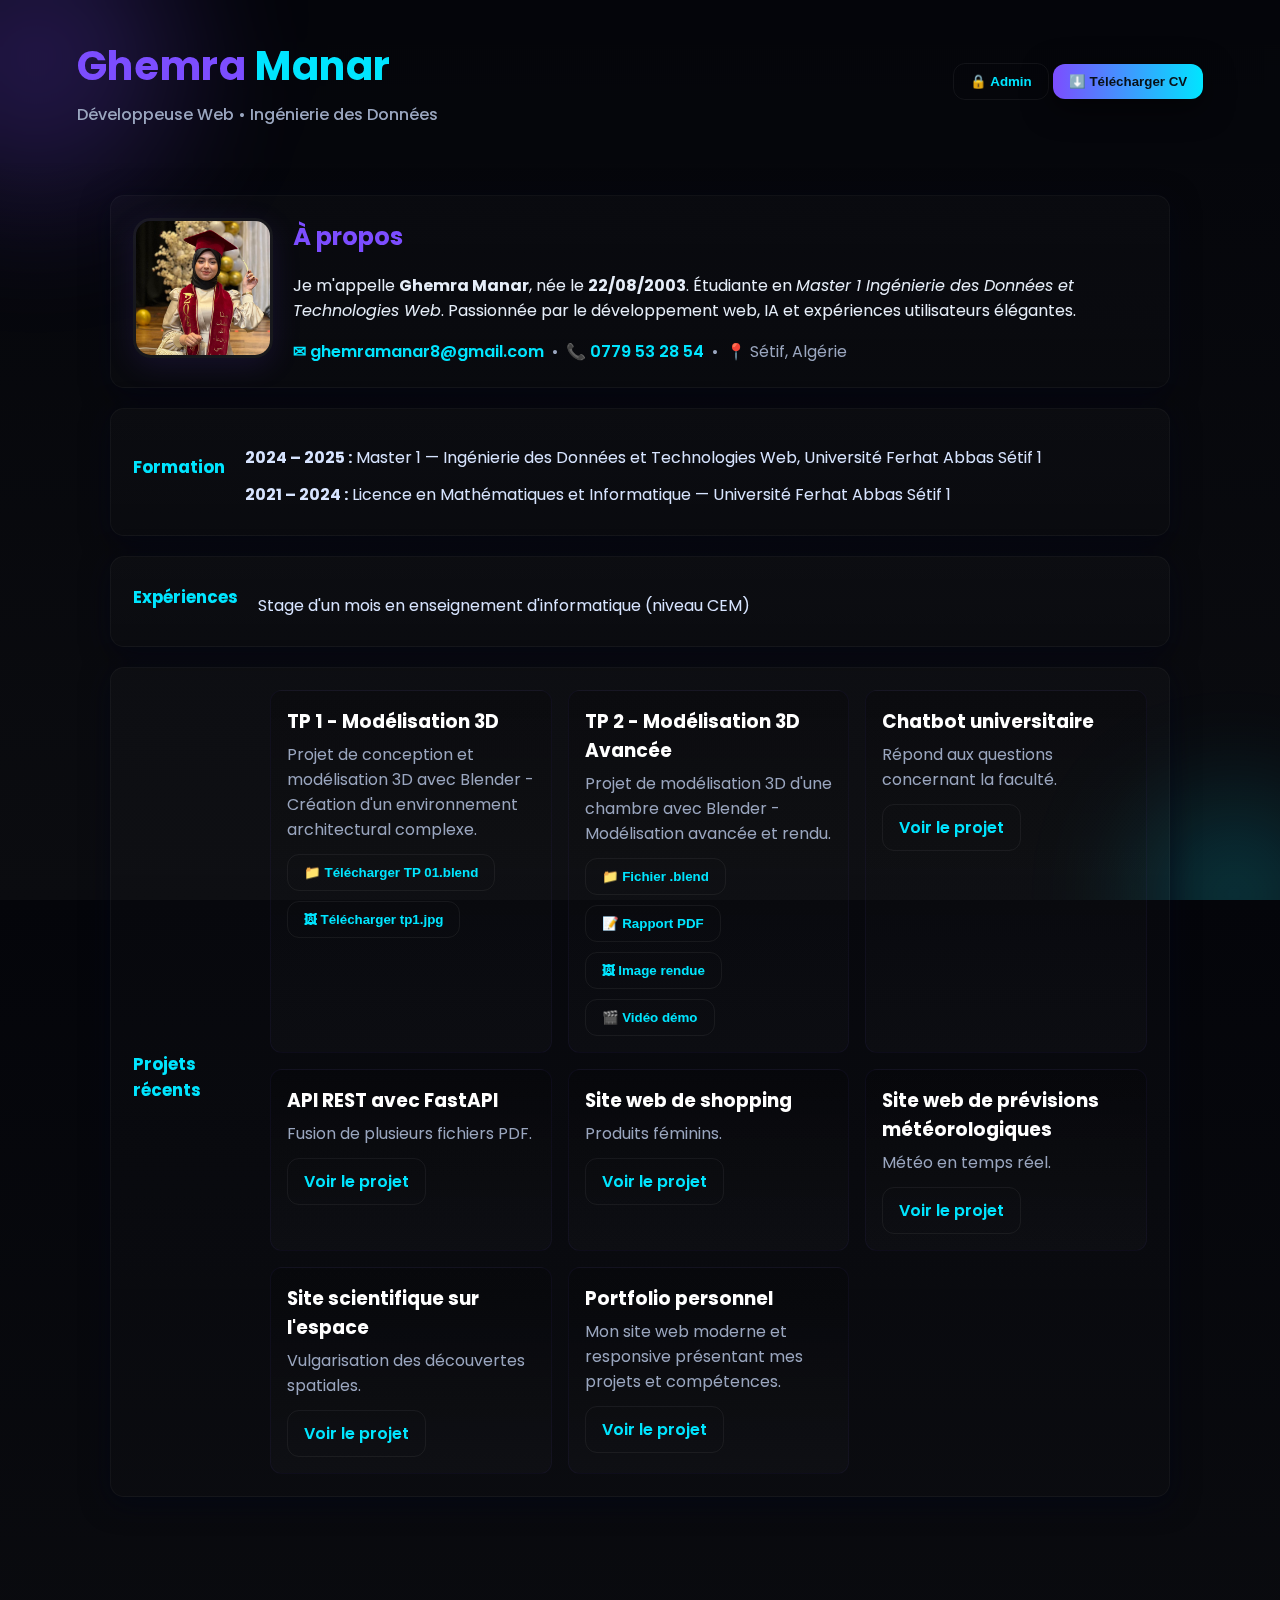
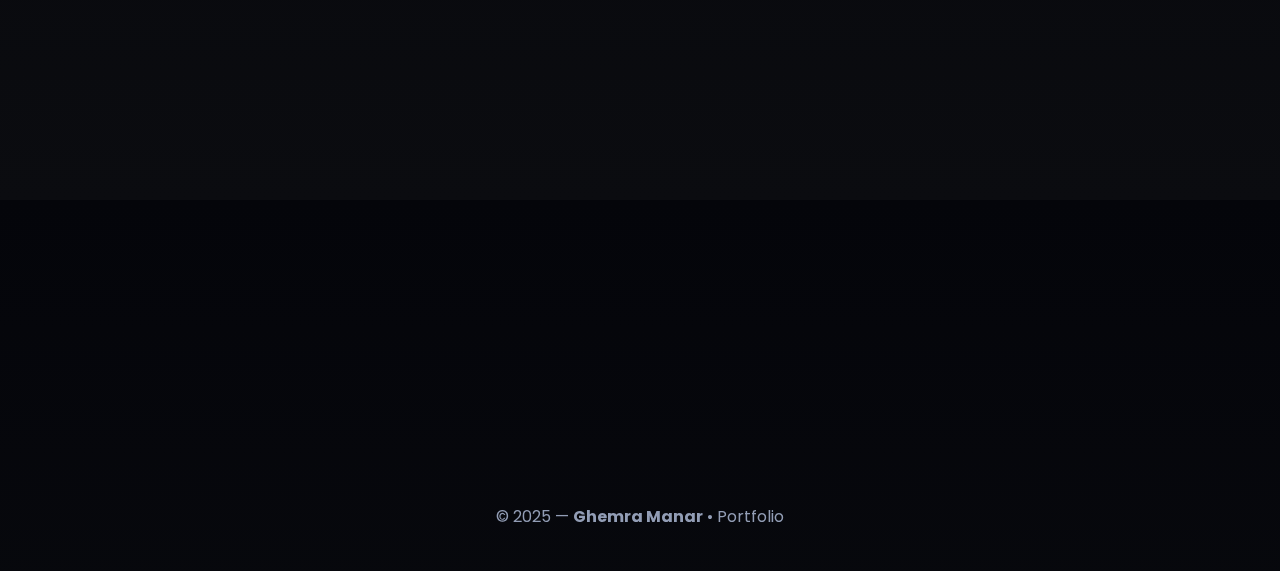
<file: index.html>
<!DOCTYPE html>
<html lang="fr">
<head>
  <meta charset="utf-8" />
  <meta name="viewport" content="width=device-width,initial-scale=1" />
  <title>Portfolio — Ghemra Manar</title>
  <link rel="stylesheet" href="css.css" />
</head>
<body>
  <div class="bg">
    <div class="blob b1"></div>
    <div class="blob b2"></div>
    <div class="grid-glow"></div>
  </div>

  <header class="top">
    <div class="top-left">
      <h1 class="name">Ghemra <span>Manar</span></h1>
      <p class="role">Développeuse Web • Ingénierie des Données</p>
    </div>
    <div class="top-right no-print">
      <button class="btn ghost" onclick="window.location='admin.html'">🔒 Admin</button>
      <button class="btn" id="downloadBtn">⬇️ Télécharger CV</button>
    </div>
  </header>

  <main class="wrap">
    <section class="card intro reveal">
      <div class="profile">
        <img src="photo.jpg" alt="photo manar" />
      </div>
      <div class="bio">
        <h2>À propos</h2>
        <p>Je m'appelle <strong>Ghemra Manar</strong>, née le <strong>22/08/2003</strong>. Étudiante en <em>Master 1 Ingénierie des Données et Technologies Web</em>. Passionnée par le développement web, IA et expériences utilisateurs élégantes.</p>
        <div class="contact-row">
          <a href="mailto:ghemramanar8@gmail.com" class="link">✉ ghemramanar8@gmail.com</a>
          <span class="sep">•</span>
          <a href="tel:+213779532854" class="link">📞 0779 53 28 54</a>
          <span class="sep">•</span>
          <span class="muted">📍 Sétif, Algérie</span>
        </div>
      </div>
    </section>

    <section class="card reveal">
      <h2 class="section-title">Formation</h2>
      <ul class="list">
        <li><strong>2024 – 2025 :</strong> Master 1 — Ingénierie des Données et Technologies Web, Université Ferhat Abbas Sétif 1</li>
        <li><strong>2021 – 2024 :</strong> Licence en Mathématiques et Informatique — Université Ferhat Abbas Sétif 1</li>
      </ul>
    </section>

    <section class="card reveal">
      <h2 class="section-title">Expériences</h2>
      <ul class="list">
        <li>Stage d'un mois en enseignement d'informatique (niveau CEM)</li>
      </ul>
    </section>

    <section class="card reveal" id="projects-section">
      <h2 class="section-title">Projets récents</h2>
      <div id="project-list" class="projects-grid">
        <div class="project-card">
          <h3>TP 1 - Modélisation 3D</h3>
          <p>Projet de conception et modélisation 3D avec Blender - Création d'un environnement architectural complexe.</p>
          <div style="margin-top: 12px; display: flex; gap: 10px; flex-wrap: wrap;">
            <button class="btn ghost" onclick="downloadTP1Blender()">📁 Télécharger TP 01.blend</button>
            <button class="btn ghost" onclick="downloadTP1Image()">🖼 Télécharger tp1.jpg</button>
          </div>
        </div>

        <!-- TP2 ajouté -->
        <div class="project-card">
          <h3>TP 2 - Modélisation 3D Avancée</h3>
          <p>Projet de modélisation 3D d'une chambre avec Blender - Modélisation avancée et rendu.</p>
          <div style="margin-top: 12px; display: flex; gap: 10px; flex-wrap: wrap;">
            <button class="btn ghost" onclick="downloadTP2Blend()">📁 Fichier .blend</button>
            <button class="btn ghost" onclick="downloadTP2PDF()">📝 Rapport PDF</button>
            <button class="btn ghost" onclick="downloadTP2Image()">🖼 Image rendue</button>
            <button class="btn ghost" onclick="downloadTP2Video()">🎬 Vidéo démo</button>
          </div>
        </div>

        <div class="project-card">
          <h3>Chatbot universitaire</h3>
          <p>Répond aux questions concernant la faculté.</p>
          <a href="#" target="_blank" class="btn ghost">Voir le projet</a>
        </div>
        <div class="project-card">
          <h3>API REST avec FastAPI</h3>
          <p>Fusion de plusieurs fichiers PDF.</p>
          <a href="#" target="_blank" class="btn ghost">Voir le projet</a>
        </div>
        <div class="project-card">
          <h3>Site web de shopping</h3>
          <p>Produits féminins.</p>
          <a href="#" target="_blank" class="btn ghost">Voir le projet</a>
        </div>
        <div class="project-card">
          <h3>Site web de prévisions météorologiques</h3>
          <p>Météo en temps réel.</p>
          <a href="#" target="_blank" class="btn ghost">Voir le projet</a>
        </div>
        <div class="project-card">
          <h3>Site scientifique sur l'espace</h3>
          <p>Vulgarisation des découvertes spatiales.</p>
          <a href="#" target="_blank" class="btn ghost">Voir le projet</a>
        </div>
        <div class="project-card">
          <h3>Portfolio personnel</h3>
          <p>Mon site web moderne et responsive présentant mes projets et compétences.</p>
          <a href="https://moccasin-issi-75.tiiny.site/" target="_blank" class="btn ghost">Voir le projet</a>
        </div>
      </div>
    </section>

    <section class="card reveal">
      <h2 class="section-title">Compétences</h2>
      <div class="chips">
        <span>C++</span><span>Java</span><span>Python</span><span>HTML</span><span>CSS</span><span>JavaScript</span>
        <span>FastAPI</span><span>Flask</span><span>MySQL</span><span>Oracle</span><span>Git</span><span>VS Code</span>
        <span>Blender</span><span>Modélisation 3D</span>
      </div>
    </section>

    <section class="card reveal">
      <h2 class="section-title">Activités & Langues</h2>
      <p><strong>Activités :</strong> Membre & organisatrice du Sétifian Scientific Club (SESC)</p>
      <p><strong>Langues :</strong> Arabe (natif), Français (bien), Anglais (intermédiaire)</p>
    </section>

    <section class="card contact-card reveal no-print">
      <h2 class="section-title">Contact</h2>
      <p>Envoyer un message directement (ouvre votre client mail).</p>
      <div class="contact-actions">
        <a class="btn" href="mailto:ghemramanar8@gmail.com?subject=Contact%20via%20Portfolio">✉ Envoyer un mail</a>
        <button class="btn ghost" id="printBtn">🖨 Imprimer / Enregistrer en PDF</button>
      </div>
    </section>
  </main>

  <footer class="foot">
    <p>© 2025 — <strong>Ghemra Manar</strong> • Portfolio</p>
  </footer>

  <script>
  // TP1 URLs
  const FILE_URLS = {
      CV: 'https://raw.githubusercontent.com/ManarGhemra/portfolio/main/CV-ManarGhemra.pdf',
      TP1_BLEND: 'https://github.com/ManarGhemra/portfolio/releases/download/v1.0/tp.01.blend',
      TP1_IMAGE: 'https://github.com/ManarGhemra/portfolio/releases/download/v1.0/tp1.png'
  };

  // TP2 URLs
  const FILE_URLS_TP2 = {
      BLEND: 'https://github.com/ManarGhemra/portfolio/releases/download/v1.1/room.blend',
      PDF: 'https://github.com/ManarGhemra/portfolio/releases/download/v1.1/Rapport_tp1_Ghemra_Manar.pdf',
      IMAGE: 'https://github.com/ManarGhemra/portfolio/releases/download/v1.1/render.image.room.jpg',
      VIDEO: 'https://github.com/ManarGhemra/portfolio/releases/download/v1.1/room.mp4'
  };

  function escapeHtml(s){
      if(!s) return '';
      return s.replace(/[&<>"']/g, m => ({'&':'&amp;','<':'&lt;','>':'&gt;','"':'&quot;',"'":'&#39;'}[m]));
  }

  function revealOnScroll(){
      document.querySelectorAll('.reveal').forEach(el=>{
          const r = el.getBoundingClientRect();
          if(r.top < window.innerHeight - 80) el.classList.add('visible');
      });
  }

  function downloadFile(filename, fileUrl) {
      try {
          const link = document.createElement('a');
          link.href = fileUrl;
          link.download = filename;
          link.target = '_blank';
          document.body.appendChild(link);
          link.click();
          document.body.removeChild(link);
      } catch (err) {
          alert('Le téléchargement a échoué. Essayez d’ouvrir le lien dans un nouvel onglet.');
          window.open(fileUrl, '_blank');
      }
  }

  function setupActions(){
      const printBtn = document.getElementById('printBtn');
      const downloadBtn = document.getElementById('downloadBtn');
      if(printBtn) printBtn.addEventListener('click', ()=> window.print());
      // BOUTON CV FAIT LA MÊME CHOSE QUE IMPRIMER
      if(downloadBtn) downloadBtn.addEventListener('click', ()=> window.print());
  }

  // TP1
  function downloadTP1Blender(){ downloadFile('TP 01 - Manar Ghemra.blend', FILE_URLS.TP1_BLEND); }
  function downloadTP1Image(){ downloadFile('TP1 Preview - Manar Ghemra.jpg', FILE_URLS.TP1_IMAGE); }

  // TP2 avec fetch
  async function downloadTP2File(url, filename){
      try{
          const response = await fetch(url);
          if(!response.ok) throw new Error('Erreur lors du téléchargement');
          const blob = await response.blob();
          const link = document.createElement('a');
          link.href = URL.createObjectURL(blob);
          link.download = filename;
          link.style.display = 'none';
          document.body.appendChild(link);
          link.click();
          document.body.removeChild(link);
          URL.revokeObjectURL(link.href);
      } catch(e){
          console.error(e);
          alert(`Le téléchargement de "${filename}" a échoué. Essayez d’ouvrir le lien dans un nouvel onglet.`);
          window.open(url,'_blank');
      }
  }

  // Fonctions TP2
  function downloadTP2Blend() { downloadTP2File(FILE_URLS_TP2.BLEND, 'room.blend'); }
  function downloadTP2PDF() { downloadTP2File(FILE_URLS_TP2.PDF, 'Rapport TP1 Ghemra Manar.pdf'); }
  function downloadTP2Image() { downloadTP2File(FILE_URLS_TP2.IMAGE, 'render.image.room.jpg'); }
  function downloadTP2Video() { downloadTP2File(FILE_URLS_TP2.VIDEO, 'room.mp4'); }

  function addDownloadStyles() {
      const style = document.createElement('style');
      style.textContent = `
          @keyframes slideInRight { from { transform: translateX(100%); opacity: 0; } to { transform: translateX(0); opacity: 1; } }
          @keyframes spin { 0% { transform: rotate(0deg); } 100% { transform: rotate(360deg); } }
      `;
      document.head.appendChild(style);
  }

  document.addEventListener('DOMContentLoaded', function(){
      addDownloadStyles();
      setupActions();
      revealOnScroll();
      window.addEventListener('scroll', revealOnScroll);
      console.log('🚀 Portfolio chargé — Téléchargements activés');
  });
  </script>
</body>
</html>
</file>
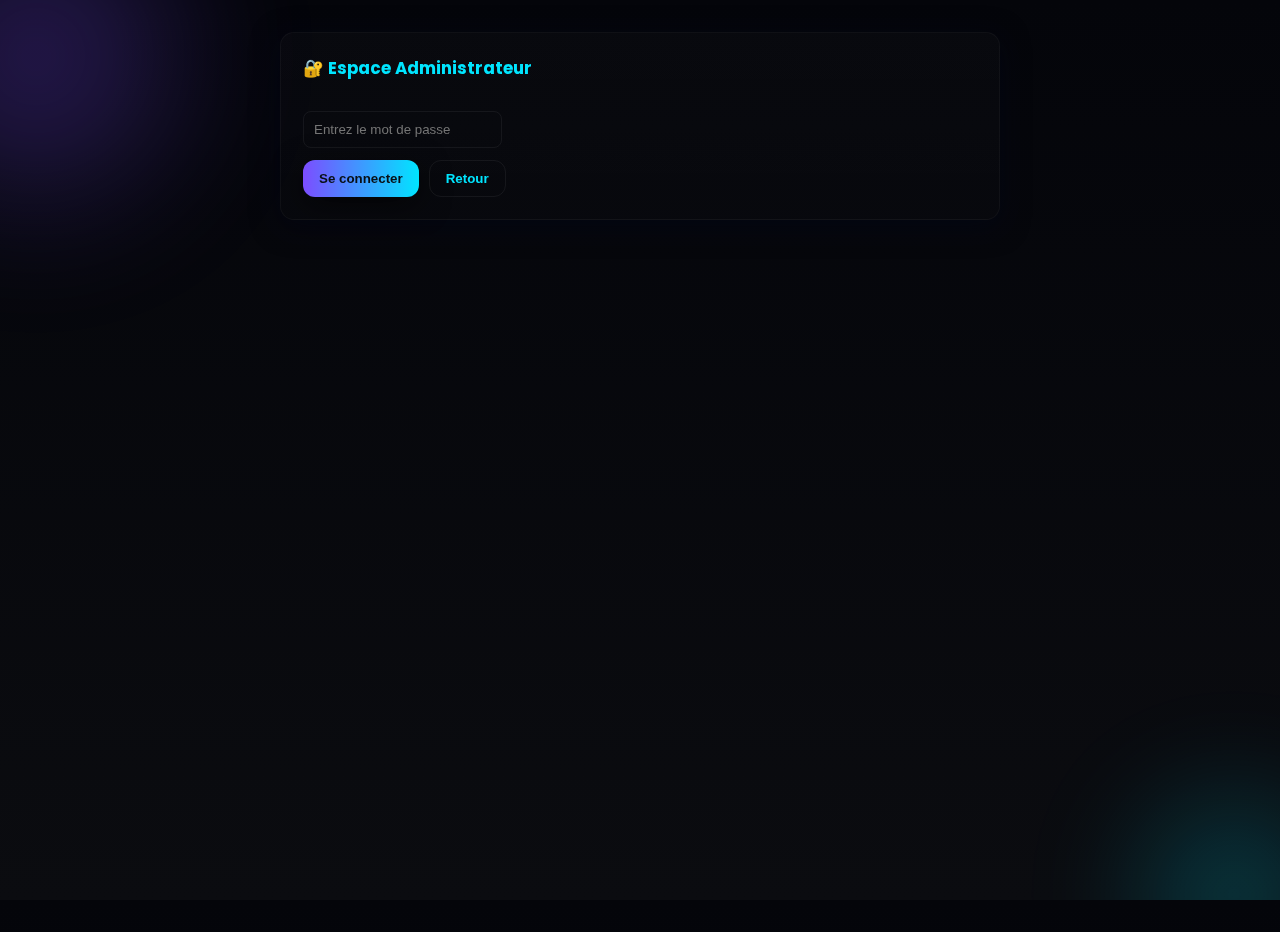
<file: admin.html>
<!DOCTYPE html>
<html lang="fr">
<head>
  <meta charset="utf-8" />
  <meta name="viewport" content="width=device-width,initial-scale=1" />
  <title>Admin — Portfolio</title>
  <link rel="stylesheet" href="css.css" />
</head>
<body>
  <div class="bg"><div class="blob b1"></div><div class="blob b2"></div></div>

  <main class="wrap" style="max-width:760px">
    <section class="card" style="flex-direction:column;align-items:stretch">
      <h2 class="section-title">🔐 Espace Administrateur</h2>

      <div id="loginBlock">
        <input id="pwd" type="password" placeholder="Entrez le mot de passe" style="padding:10px;border-radius:8px;border:1px solid rgba(255,255,255,0.06);background:transparent;color:inherit;margin-bottom:12px">
        <div style="display:flex;gap:10px">
          <button class="btn" onclick="login()">Se connecter</button>
          <button class="btn ghost" onclick="location.href='index.html'">Retour</button>
        </div>
      </div>

      <div id="adminPanel" style="display:none;margin-top:18px">
        <h3>➕ Ajouter un projet</h3>

        <!-- On garde les mêmes inputs mais on demande LINK obligatoire (pas de stockage de fichiers locaux) -->
        <input id="title" placeholder="Titre du projet" style="width:100%;padding:10px;margin:6px 0;border-radius:8px;background:transparent;border:1px solid rgba(255,255,255,0.04);color:inherit">
        <input id="desc" placeholder="Courte description" style="width:100%;padding:10px;margin:6px 0;border-radius:8px;background:transparent;border:1px solid rgba(255,255,255,0.04);color:inherit">
        <input id="link" placeholder="Lien du projet (https://...)" style="width:100%;padding:10px;margin:6px 0;border-radius:8px;background:transparent;border:1px solid rgba(255,255,255,0.04);color:inherit">

        <div style="display:flex;gap:10px;margin-top:10px">
          <button class="btn" onclick="addProject()">Ajouter</button>
          <button class="btn ghost" onclick="clearAll()">Supprimer tout</button>
          <button class="btn ghost" onclick="logout()">Se déconnecter</button>
        </div>

        <h3 style="margin-top:18px">Projets actuels</h3>
        <div id="currentList" style="margin-top:10px"></div>
      </div>
    </section>
  </main>

  <script>
    const PASSWORD = 'manar2025';

    function login(){
      const v = document.getElementById('pwd').value;
      if(v === PASSWORD){
        document.getElementById('loginBlock').style.display = 'none';
        document.getElementById('adminPanel').style.display = 'block';
        renderList();
      } else alert('Mot de passe incorrect !');
    }

    function logout(){
      document.getElementById('pwd').value = '';
      document.getElementById('loginBlock').style.display = 'block';
      document.getElementById('adminPanel').style.display = 'none';
    }

    function addProject(){
      const title = document.getElementById('title').value.trim();
      const desc = document.getElementById('desc').value.trim();
      const link = document.getElementById('link').value.trim();

      if(!title || !desc){ alert('Remplis le titre et la description !'); return; }
      if(!link || !isValidUrl(link)){ alert('Ajoute un lien valide (https://...) pour ton projet !'); return; }

      // Récupérer les projets existants (sécurisé avec try/catch)
      let arr = [];
      try {
        arr = JSON.parse(localStorage.getItem('projets')) || [];
      } catch(e){
        arr = [];
      }

      // Ajouter le nouveau projet en tête (recent en premier)
      arr.unshift({ titre: title, description: desc, lien: link });
      localStorage.setItem('projets', JSON.stringify(arr));

      // Réinitialiser champs
      document.getElementById('title').value = '';
      document.getElementById('desc').value = '';
      document.getElementById('link').value = '';

      renderList();
      alert('Projet ajouté ✅');
    }

    function renderList(){
      const list = document.getElementById('currentList');
      let arr = [];
      try {
        arr = JSON.parse(localStorage.getItem('projets')) || [];
      } catch(e){
        arr = [];
      }
      if(arr.length === 0){
        list.innerHTML = '<p class="muted">Aucun projet enregistré.</p>';
        return;
      }
      list.innerHTML = arr.map((p,idx)=>`
        <div style="display:flex;justify-content:space-between;align-items:center;padding:8px 6px;border-radius:8px;background:rgba(255,255,255,0.02);margin-bottom:8px">
          <div style="flex:1"><strong>${escapeHtml(p.titre)}</strong><div class="muted" style="font-size:0.9rem">${escapeHtml(p.description)}</div></div>
          <div style="display:flex;gap:8px;margin-left:12px">
            <a class="btn ghost" href="${escapeAttr(p.lien)}" target="_blank">Ouvrir</a>
            <button class="btn ghost" onclick="removeAt(${idx})">Suppr</button>
          </div>
        </div>
      `).join('');
    }

    function removeAt(i){
      let arr = [];
      try { arr = JSON.parse(localStorage.getItem('projets')) || []; } catch(e){ arr = []; }
      if(!arr[i]) return;
      if(!confirm('Supprimer ce projet ?')) return;
      arr.splice(i,1);
      localStorage.setItem('projets', JSON.stringify(arr));
      renderList();
    }

    function clearAll(){
      if(!confirm('Supprimer tous les projets ?')) return;
      localStorage.removeItem('projets');
      renderList();
      alert('Tous les projets supprimés.');
    }

    // utilitaires
    function escapeHtml(s){ 
      if(!s) return ''; 
      return s.replace(/[&<>"']/g,m=>({'&':'&amp;','<':'&lt;','>':'&gt;','"':'&quot;',"'":'&#39;'}[m])); 
    }
    function escapeAttr(s){ return s ? s.replace(/"/g,'&quot;') : '#'; }

    function isValidUrl(s){
      try {
        const u = new URL(s);
        return u.protocol === 'http:' || u.protocol === 'https:';
      } catch(e){
        return false;
      }
    }

    // Afficher la liste au chargement si déjà connecté (si besoin)
    document.addEventListener('DOMContentLoaded', ()=> {
      // Si adminPanel visible par défaut (non connecté) ne montre rien
      // renderList(); // on appelle renderList après login seulement
    });
  </script>
</body>
</html>
</file>
<file: css.css>
/* Dark neon glassmorphism — responsive & animated */
@import url('https://fonts.googleapis.com/css2?family=Poppins:wght@300;500;700&display=swap');

:root{
  --bg:#0b0c10;
  --card:#0f1318;
  --muted:#9aa6bf;
  --accent1:#7c4dff;
  --accent2:#00e5ff;
  --glass: rgba(255,255,255,0.04);
  --glass-2: rgba(124,77,255,0.06);
}

*{box-sizing:border-box}
html,body{height:100%}
body{
  margin:0;
  font-family:'Poppins',sans-serif;
  background: linear-gradient(180deg, #04050a 0%, #0b0c10 100%);
  color:#e6eef9;
  -webkit-font-smoothing:antialiased;
  overflow-x: hidden;
}

/* background blobs + grid glow */
.bg{position:fixed;inset:0;z-index:-2;overflow:hidden}
.blob{
  position:absolute;
  filter:blur(60px);
  opacity:0.35;
  transform:translateZ(0);
}
.b1{width:520px;height:520px;background:radial-gradient(circle at 30% 30%, #7c4dff 0%, transparent 40%);left:-120px;top:-100px;animation:float 10s ease-in-out infinite}
.b2{width:420px;height:420px;background:radial-gradient(circle at 70% 70%, #00e5ff 0%, transparent 30%);right:-80px;bottom:-120px;animation:float 14s ease-in-out infinite}
@keyframes float{0%{transform:translateY(0)}50%{transform:translateY(30px)}100%{transform:translateY(0)}}

/* subtle grid/glow overlay */
.grid-glow{position:absolute;inset:0;background-image:linear-gradient(transparent 0, rgba(255,255,255,0.01) 1px);opacity:0.04;}

/* header */
.top{
  display:flex;
  justify-content:space-between;
  align-items:center;
  padding:36px clamp(18px,6vw,80px);
  gap:20px;
  backdrop-filter: blur(6px);
}
.name{font-weight:700;margin:0;font-size:clamp(22px,3.6vw,40px);letter-spacing:0.6px;color:var(--accent1)}
.name span{color:var(--accent2)}
.role{margin:6px 0 0 0;color:var(--muted);font-weight:500}

/* buttons */
.btn{
  background:linear-gradient(90deg,var(--accent1),var(--accent2));
  color:#081017;
  border:none;padding:10px 16px;border-radius:12px;font-weight:600;cursor:pointer;box-shadow:0 8px 30px rgba(0,0,0,0.6);
  transition:transform .18s ease,box-shadow .18s;
  text-decoration: none;
  display: inline-block;
  text-align: center;
}
.btn:hover{transform:translateY(-4px);box-shadow:0 14px 40px rgba(0,0,0,0.7)}
.btn.ghost{background:transparent;color:var(--accent2);border:1px solid rgba(255,255,255,0.06);box-shadow:none}
.btn.ghost:hover{background:rgba(255,255,255,0.05)}

/* main wrapper */
.wrap{max-width:1100px;margin:32px auto;padding:0 20px 80px}

/* cards */
.card{
  background: linear-gradient(180deg, rgba(255,255,255,0.02), rgba(255,255,255,0.01));
  border:1px solid rgba(255,255,255,0.04);
  border-radius:14px;
  padding:22px;
  margin:20px 0;
  box-shadow:0 6px 28px rgba(2,6,23,0.6);
  display:flex;gap:20px;align-items:center;
  transition:transform .25s cubic-bezier(.2,.9,.3,1),box-shadow .25s;
}
.card:hover{transform:translateY(-6px);box-shadow:0 18px 60px rgba(15,10,40,0.6)}

/* intro layout */
.intro{display:flex;flex-wrap:wrap}
.profile img{width:140px;height:140px;border-radius:18px;object-fit:cover;border:3px solid rgba(255,255,255,0.06);box-shadow:0 8px 30px rgba(124,77,255,0.12)}
.bio{flex:1;min-width:240px}
.bio h2{margin-top:0;color:var(--accent1)}
.contact-row{display:flex;align-items:center;gap:8px;margin-top:10px;flex-wrap: wrap;}
.link{color:var(--accent2);text-decoration:none;font-weight:600}
.sep{color:var(--muted)}

/* section titles */
.section-title{margin:0 0 10px 0;color:var(--accent2);font-size:1.05rem}

/* lists and chips */
.list{padding-left:0;margin:8px 0 0 0;list-style:none}
.list li{padding:6px 0;color:#d7e4ff}
.chips{display:flex;flex-wrap:wrap;gap:10px}
.chips span{background:linear-gradient(90deg, rgba(255,255,255,0.02), rgba(255,255,255,0.01));padding:8px 12px;border-radius:999px;border:1px solid rgba(255,255,255,0.03);color:var(--muted)}

/* projects grid */
.projects-grid{display:grid;grid-template-columns:repeat(auto-fit,minmax(240px,1fr));gap:16px;width:100%}
.project-card{
  background:linear-gradient(180deg, rgba(0,0,0,0.2), rgba(255,255,255,0.02));
  border-radius:12px;padding:16px;border:1px solid rgba(124,77,255,0.06);
  transition:transform .18s,box-shadow .18s;
}
.project-card h3{margin:0 0 6px 0;color:#fff}
.project-card p{margin:0 0 12px;color:var(--muted)}
.project-card a{color:var(--accent2);text-decoration:none;font-weight:600}
.project-card:hover{transform:translateY(-6px);box-shadow:0 18px 40px rgba(0,0,0,0.6)}

/* contact */
.contact-card .contact-actions{display:flex;gap:12px;flex-wrap:wrap}
.muted{color:var(--muted)}

/* footer */
.foot{padding:26px;text-align:center;color:var(--muted);opacity:0.95}

/* reveal animation */
.reveal{opacity:0;transform:translateY(18px);transition:all .7s cubic-bezier(.2,.9,.3,1)}
.reveal.visible{opacity:1;transform:none}

/* responsive */
@media (max-width:820px){
  .card{flex-direction:column;align-items:flex-start}
  .top{flex-direction:column;align-items:flex-start;padding:22px}
  .top-right{margin-top:12px;display:flex;gap:10px}
  .contact-row{flex-direction:column;align-items:flex-start;gap:4px}
  .sep{display:none}
}
/* --- MODE IMPRESSION (CV PDF propre) --- */
@media print {
  body {
    background: white !important;
    color: #000 !important;
  }
  .bg, .no-print, .blob, .grid-glow {
    display: none !important;
  }
  .card {
    background: white !important;
    box-shadow: none !important;
    border: none !important;
    color: #000;
  }
  .section-title {
    color: #003366 !important;
  }
  a {
    color: #003366 !important;
    text-decoration: none !important;
  }
  img {
    border: none !important;
    box-shadow: none !important;
  }
  .wrap {
    padding: 0;
  }
  @page {
    size: A4 portrait;
    margin: 1.5cm;
  }
}

@media print {
body.print-mode {
background: white !important;
-webkit-print-color-adjust: exact;
}

.no-print, header .top-right, .btn.ghost, a.btn.ghost {
display: none !important;
}

.project-card a.btn {
display: none !important; /* cacher Voir le projet */
}

.bg, .grid-glow {
display: none !important;
}

main.wrap {
width: 100%;
margin: 0;
padding: 20px;
}

section.card {
page-break-inside: avoid;
margin-bottom: 12px;
padding: 12px;
background: none;
box-shadow: none;
border: 1px solid #ddd;
}

h2.section-title {
margin-bottom: 6px;
font-size: 1.2em;
color: #111;
}

.project-card {
border: 1px solid #ccc;
padding: 8px;
margin: 6px 0;
}

footer.foot {
display: none;
}

/* Forcer à deux pages maximum */
@page {
size: A4;
margin: 1.2cm;
}
}
</file>
